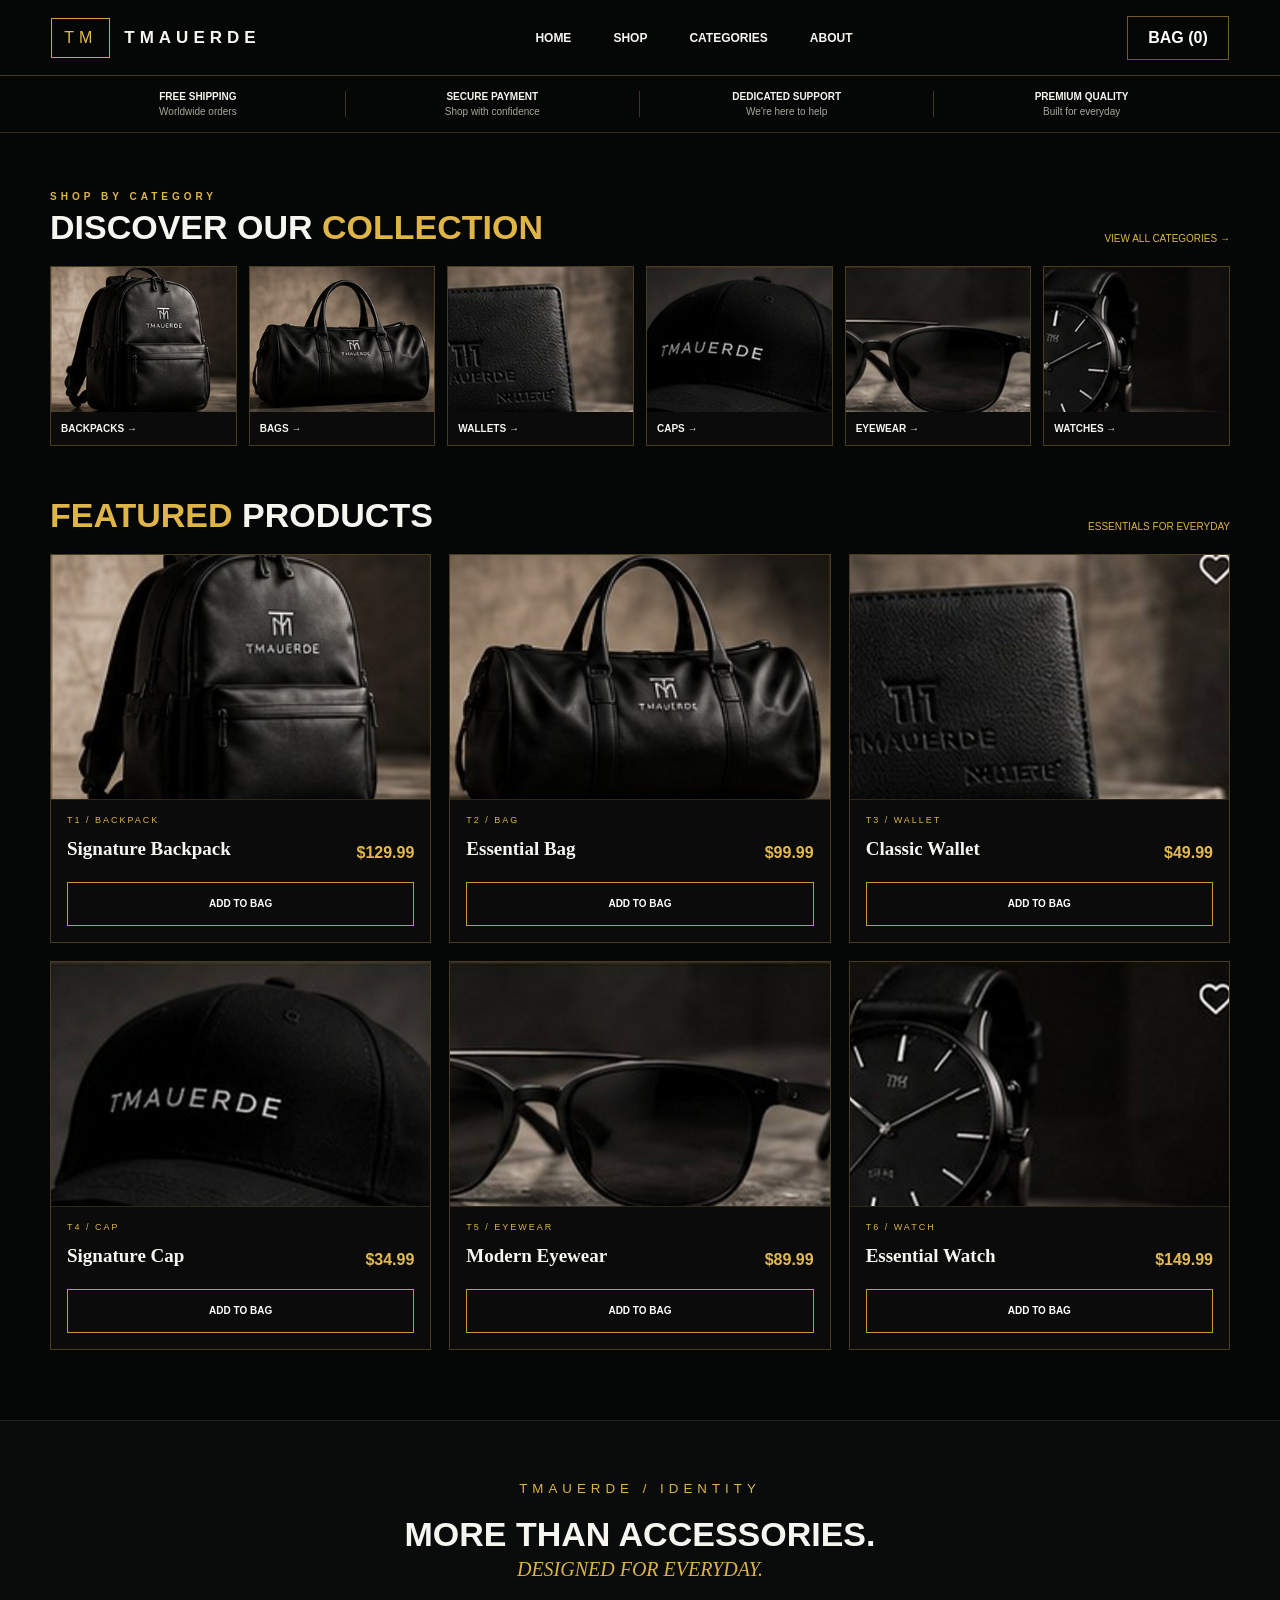
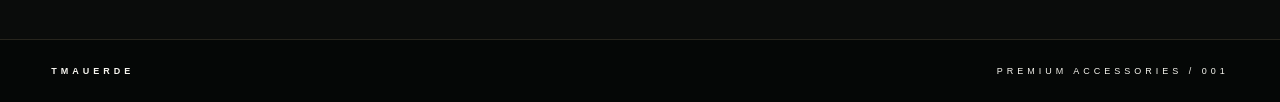
<file: index.html>
<!doctype html><html lang="en"><head><meta charset="utf-8"><meta name="viewport" content="width=device-width,initial-scale=1"><title>TMAUERDE — Premium Accessories</title><link rel="stylesheet" href="./styles.css?v=FINAL1"></head><body>
<header><a class="brand" href="#"><span>TM</span><b>TMAUERDE</b></a><nav><a href="#">HOME</a><a href="#shop">SHOP</a><a href="#categories">CATEGORIES</a><a href="#about">ABOUT</a></nav><button class="bag">BAG (<strong id="count">0</strong>)</button></header>
<section class="benefits"><div><b>FREE SHIPPING</b><small>Worldwide orders</small></div><div><b>SECURE PAYMENT</b><small>Shop with confidence</small></div><div><b>DEDICATED SUPPORT</b><small>We're here to help</small></div><div><b>PREMIUM QUALITY</b><small>Built for everyday</small></div></section>
<main><section id="categories"><p class="eyebrow">SHOP BY CATEGORY</p><div class="heading"><h1>DISCOVER OUR <span>COLLECTION</span></h1><a href="#shop">VIEW ALL CATEGORIES →</a></div><div class="cats">
<article><img src="./backpack.jpg" alt="TMAUERDE backpack"><b>BACKPACKS →</b></article><article><img src="./bag.jpg" alt="TMAUERDE bag"><b>BAGS →</b></article><article><img src="./wallet.jpg" alt="TMAUERDE wallet"><b>WALLETS →</b></article><article><img src="./cap.jpg" alt="TMAUERDE cap"><b>CAPS →</b></article><article><img src="./eyewear.jpg" alt="TMAUERDE eyewear"><b>EYEWEAR →</b></article><article><img src="./watch.jpg" alt="TMAUERDE watch"><b>WATCHES →</b></article></div></section>
<section id="shop"><div class="heading shophead"><h2><span>FEATURED</span> PRODUCTS</h2><p>ESSENTIALS FOR EVERYDAY</p></div><div class="products">
<article><img class="product-image" src="./backpack.jpg" alt="Signature Backpack"><div class="info"><p>T1 / BACKPACK</p><h3>Signature Backpack</h3><strong>$129.99</strong><button class="add">ADD TO BAG</button></div></article>
<article><img class="product-image" src="./bag.jpg" alt="Essential Bag"><div class="info"><p>T2 / BAG</p><h3>Essential Bag</h3><strong>$99.99</strong><button class="add">ADD TO BAG</button></div></article>
<article><img class="product-image" src="./wallet.jpg" alt="Classic Wallet"><div class="info"><p>T3 / WALLET</p><h3>Classic Wallet</h3><strong>$49.99</strong><button class="add">ADD TO BAG</button></div></article>
<article><img class="product-image" src="./cap.jpg" alt="Signature Cap"><div class="info"><p>T4 / CAP</p><h3>Signature Cap</h3><strong>$34.99</strong><button class="add">ADD TO BAG</button></div></article>
<article><img class="product-image" src="./eyewear.jpg" alt="Modern Eyewear"><div class="info"><p>T5 / EYEWEAR</p><h3>Modern Eyewear</h3><strong>$89.99</strong><button class="add">ADD TO BAG</button></div></article>
<article><img class="product-image" src="./watch.jpg" alt="Essential Watch"><div class="info"><p>T6 / WATCH</p><h3>Essential Watch</h3><strong>$149.99</strong><button class="add">ADD TO BAG</button></div></article></div></section></main>
<section id="about" class="identity"><small>TMAUERDE / IDENTITY</small><h2>MORE THAN ACCESSORIES.</h2><p>DESIGNED FOR EVERYDAY.</p></section><footer><b>TMAUERDE</b><span>PREMIUM ACCESSORIES / 001</span></footer><div id="toast">ADDED TO BAG</div><script src="./script.js?v=FINAL1"></script></body></html>
</file>
<file: styles.css>
*{box-sizing:border-box}html{scroll-behavior:smooth}body{margin:0;background:#050706;color:#f7f5ef;font-family:Arial,sans-serif}a{color:inherit;text-decoration:none}button{font:inherit}header{height:76px;padding:0 clamp(20px,4vw,64px);display:flex;align-items:center;border-bottom:1px solid #4b3b1d;background:#050706;position:sticky;top:0;z-index:20}.brand{display:flex;align-items:center;gap:14px;letter-spacing:5px}.brand span{border:1px solid #d0a538;color:#e1b94d;padding:10px 12px}.brand b{font-size:17px}nav{display:flex;gap:42px;margin:auto;font-size:12px;font-weight:700}.bag{padding:12px 20px;border:1px solid #765c24;background:transparent;color:#fff;font-weight:700}.benefits{display:grid;grid-template-columns:repeat(4,1fr);padding:15px clamp(20px,4vw,64px);border-bottom:1px solid #332a18}.benefits div{text-align:center;border-right:1px solid #3f351e}.benefits div:last-child{border:0}.benefits b{display:block;font-size:10px}.benefits small{display:block;color:#aaa69d;margin-top:4px;font-size:10px}
main{width:min(1180px,calc(100% - 64px));margin:0 auto;padding:58px 0 70px}.eyebrow{font-size:10px;letter-spacing:4px;color:#dfb548;font-weight:700;margin:0 0 8px}.heading{display:flex;align-items:end;justify-content:space-between;margin:0 0 22px}.heading h1,.heading h2{margin:0;font-size:34px;line-height:1}.heading span{color:#dfb548}.heading a,.heading p{font-size:10px;color:#dfb548;margin:0}.cats{display:grid;grid-template-columns:repeat(6,minmax(0,1fr));gap:12px}.cats article,.products article{border:1px solid #4b3b1d;background:#0a0b0a;overflow:hidden;min-width:0}.cats img{width:100%;height:145px;display:block;object-fit:cover;background:#080a08}.cats b{display:block;padding:11px 10px;font-size:10px}.shophead{margin-top:52px}.products{display:grid;grid-template-columns:repeat(3,minmax(0,1fr));gap:18px}.products>article{display:flex;flex-direction:column}.product-image{width:100%;height:245px;display:block;object-fit:cover;background:#080a08;border-bottom:1px solid #302817}.info{padding:15px 16px 16px;display:grid;grid-template-columns:1fr auto;gap:7px 14px;min-height:142px}.info p{grid-column:1/-1;color:#dcb348;font-size:9px;letter-spacing:2px;margin:0}.info h3{font-family:Georgia,serif;font-size:19px;line-height:1.1;margin:0}.info strong{color:#e4b94e;font-size:16px;align-self:center}.add{grid-column:1/-1;width:100%;padding:12px;border:1px solid #c69a32;background:transparent;color:#fff;font-size:10px;font-weight:800;cursor:pointer;margin-top:8px}.add:hover{background:#ddb247;color:#050505}.identity{text-align:center;padding:58px 20px;background:#0a0c0b;border-top:1px solid #1f211d}.identity small{color:#dcb348;letter-spacing:5px}.identity h2{font-size:34px;margin:18px 0 4px}.identity p{color:#dcb348;font-size:20px;margin:0;font-family:Georgia,serif;font-style:italic}footer{display:flex;justify-content:space-between;padding:26px clamp(20px,4vw,64px);border-top:1px solid #27251d;font-size:9px;letter-spacing:4px}#toast{position:fixed;right:24px;bottom:24px;padding:14px 20px;background:#dfb548;color:#050505;font-weight:800;opacity:0;transform:translateY(10px);transition:.2s}#toast.show{opacity:1;transform:none}
@media(min-width:1450px){main{width:min(1280px,calc(100% - 96px))}.cats img{height:160px}.product-image{height:270px}.heading h1,.heading h2{font-size:38px}}
@media(max-width:900px){nav{display:none}main{width:min(760px,calc(100% - 36px));padding-top:38px}.cats{grid-template-columns:repeat(3,1fr)}.products{grid-template-columns:repeat(2,1fr)}.benefits{grid-template-columns:repeat(2,1fr);gap:14px}.benefits div:nth-child(2){border:0}.cats img{height:150px}.product-image{height:230px}}
@media(max-width:600px){header{padding:0 16px}.brand b{font-size:13px}.brand{gap:8px}.bag{padding:10px}.benefits{display:none}main{width:calc(100% - 28px);padding:30px 0 50px}.heading h1,.heading h2{font-size:26px}.heading a,.heading p{display:none}.cats{grid-template-columns:repeat(2,1fr);gap:10px}.cats img{height:130px}.products{grid-template-columns:1fr}.product-image{height:auto;aspect-ratio:4/3}.info{min-height:140px}.identity h2{font-size:27px}footer{gap:18px;flex-direction:column}}
</file>
